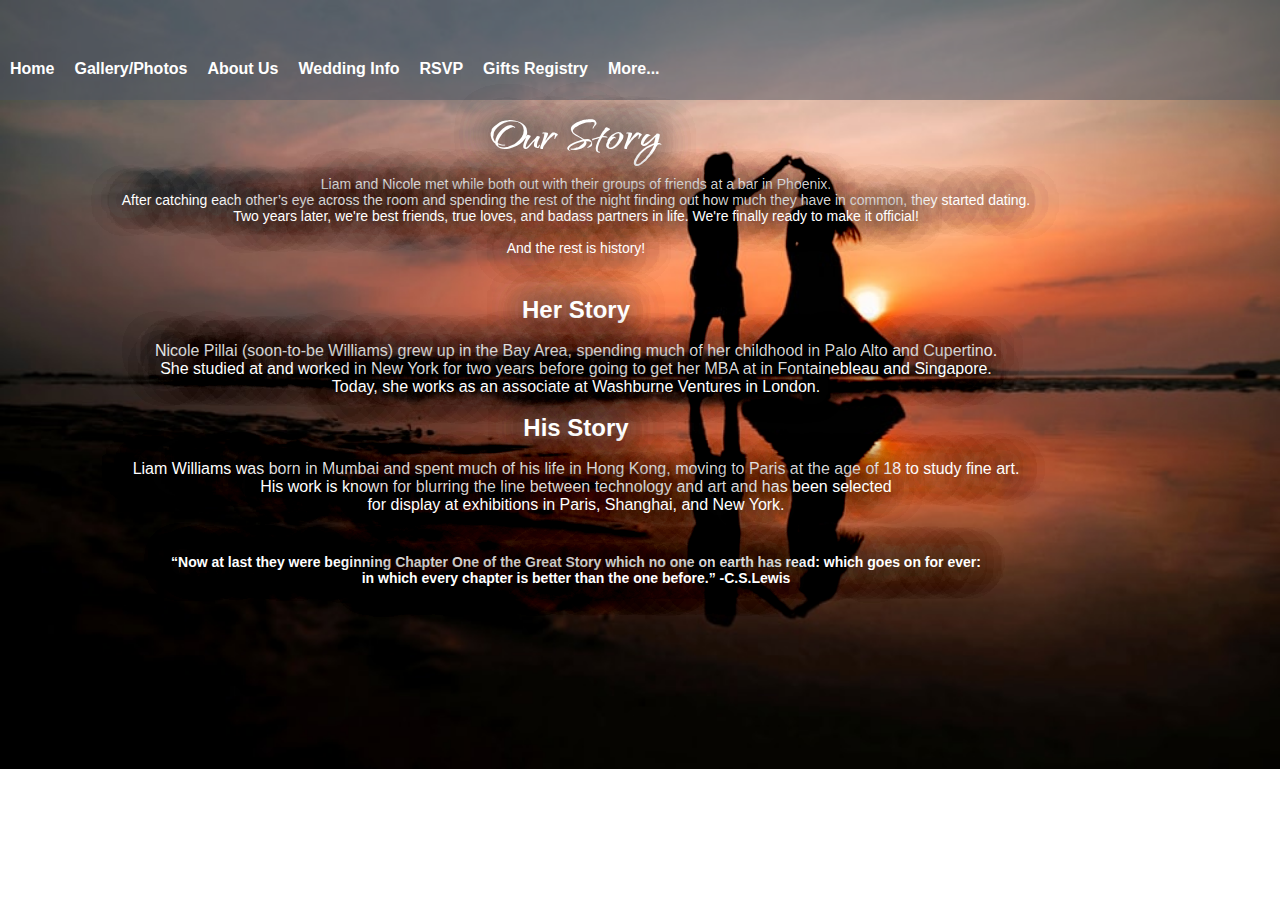
<file: About.html>
<!DOCTYPE html>
<html lang="en">
<head>
    <meta charset="UTF-8">
    <meta http-equiv="X-UA-Compatible" content="IE=edge">
    <meta name="viewport" content="width=device-width, initial-scale=1.0">
    <title>Wedding Web</title>
    <link rel="stylesheet" href="./style.css">
    <link rel="preconnect" href="https://fonts.googleapis.com">
<link rel="preconnect" href="https://fonts.gstatic.com" crossorigin>
<link href="https://fonts.googleapis.com/css2?family=Qwitcher+Grypen&display=swap" rel="stylesheet">
        
    
</head>
<body>
    <header>
        <div class="position"></div>
        <nav>
            <ul>
                <li class="link"><a href="./index.html">Home</a></li>
                <li class="link"><a href="./Gallery.html">Gallery/Photos</a></li>
                <li class="link"><a href="./About.html">About Us</a></li>
                <li class="link"><a href="./Togetthere.html">Wedding Info</a></li>
                <li class="link"><a href="./Rsvp.html">RSVP</a></li>
                <li class="link"><a href="./Gifts.html">Gifts Registry</a></li>
                <li class="link"><a href="./More.html">More...</a></li>
            </ul>
        </nav>
    </header>
    <div class="text-box">
        <h1> Our Story</h1>
        <p>
            Liam and Nicole met while both out with their groups of friends at a bar in Phoenix.<br> After catching each other’s eye across the 
            room and spending the  rest of the night finding out how much they have in common, they started dating. <br>
            Two years later, we're best friends, true loves, and badass partners in life. We're finally ready to make it official! 
            <br><br>
            And the rest is history!
        <br>
        <h2>Her Story</h2><br>
        Nicole Pillai (soon-to-be Williams) grew up in the Bay Area, spending much of her childhood in Palo Alto and Cupertino. <br>
        She studied at and worked in New York for two years before going to get her MBA at in Fontainebleau and Singapore. <br>
        Today, she works as an associate at Washburne Ventures in London.
         <br><br>
         <h2>His Story</h2><br>
Liam Williams was born in Mumbai and spent much of his life in Hong Kong, moving to Paris at the age of 18 to study fine art.<br>
 His work is known for blurring the line between technology and art and has been selected<br> for display at exhibitions in Paris, 
 Shanghai, and New York.
        </p>
        <p>
            <strong> “Now at last they were beginning Chapter One of the Great Story which no one on earth has read: which goes on for ever: <br>in which every chapter is better than the one before.”
            -C.S.Lewis</strong>
        </p>
    </div>
</body>
</html>
</file>
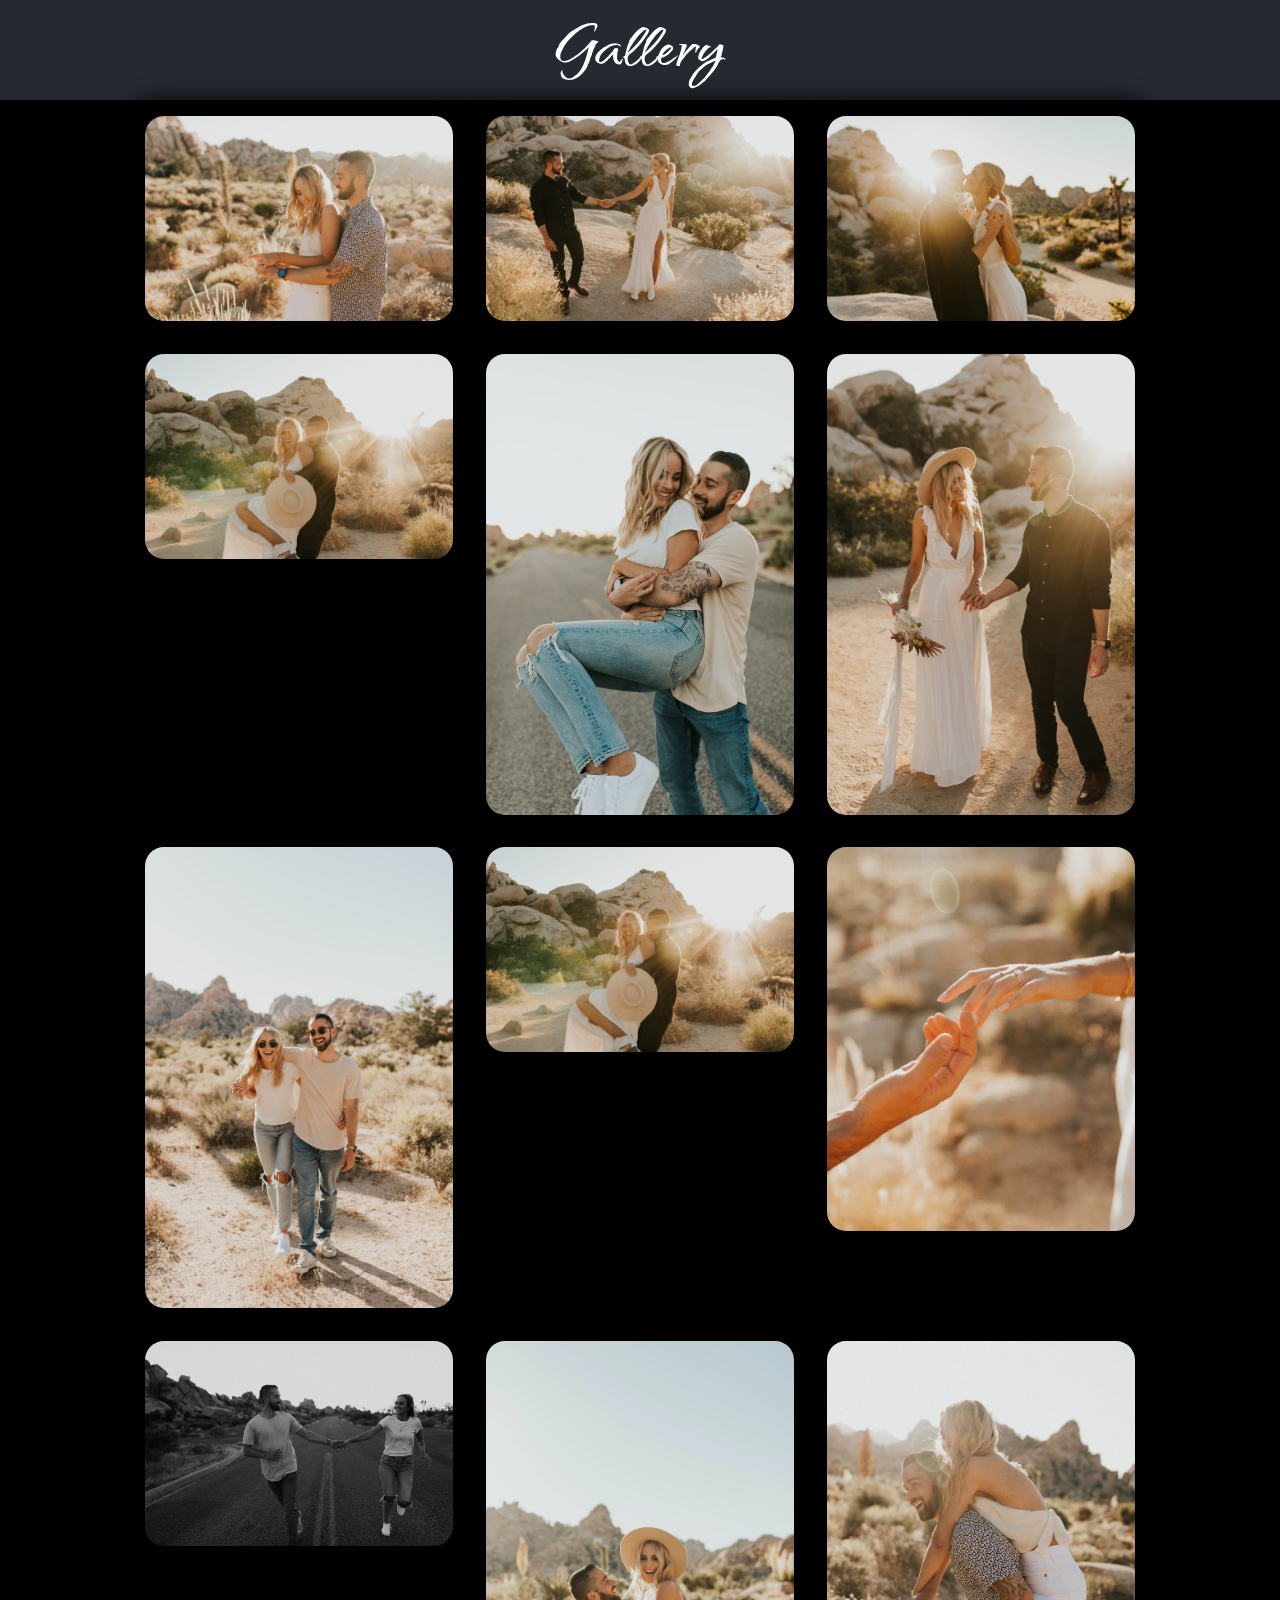
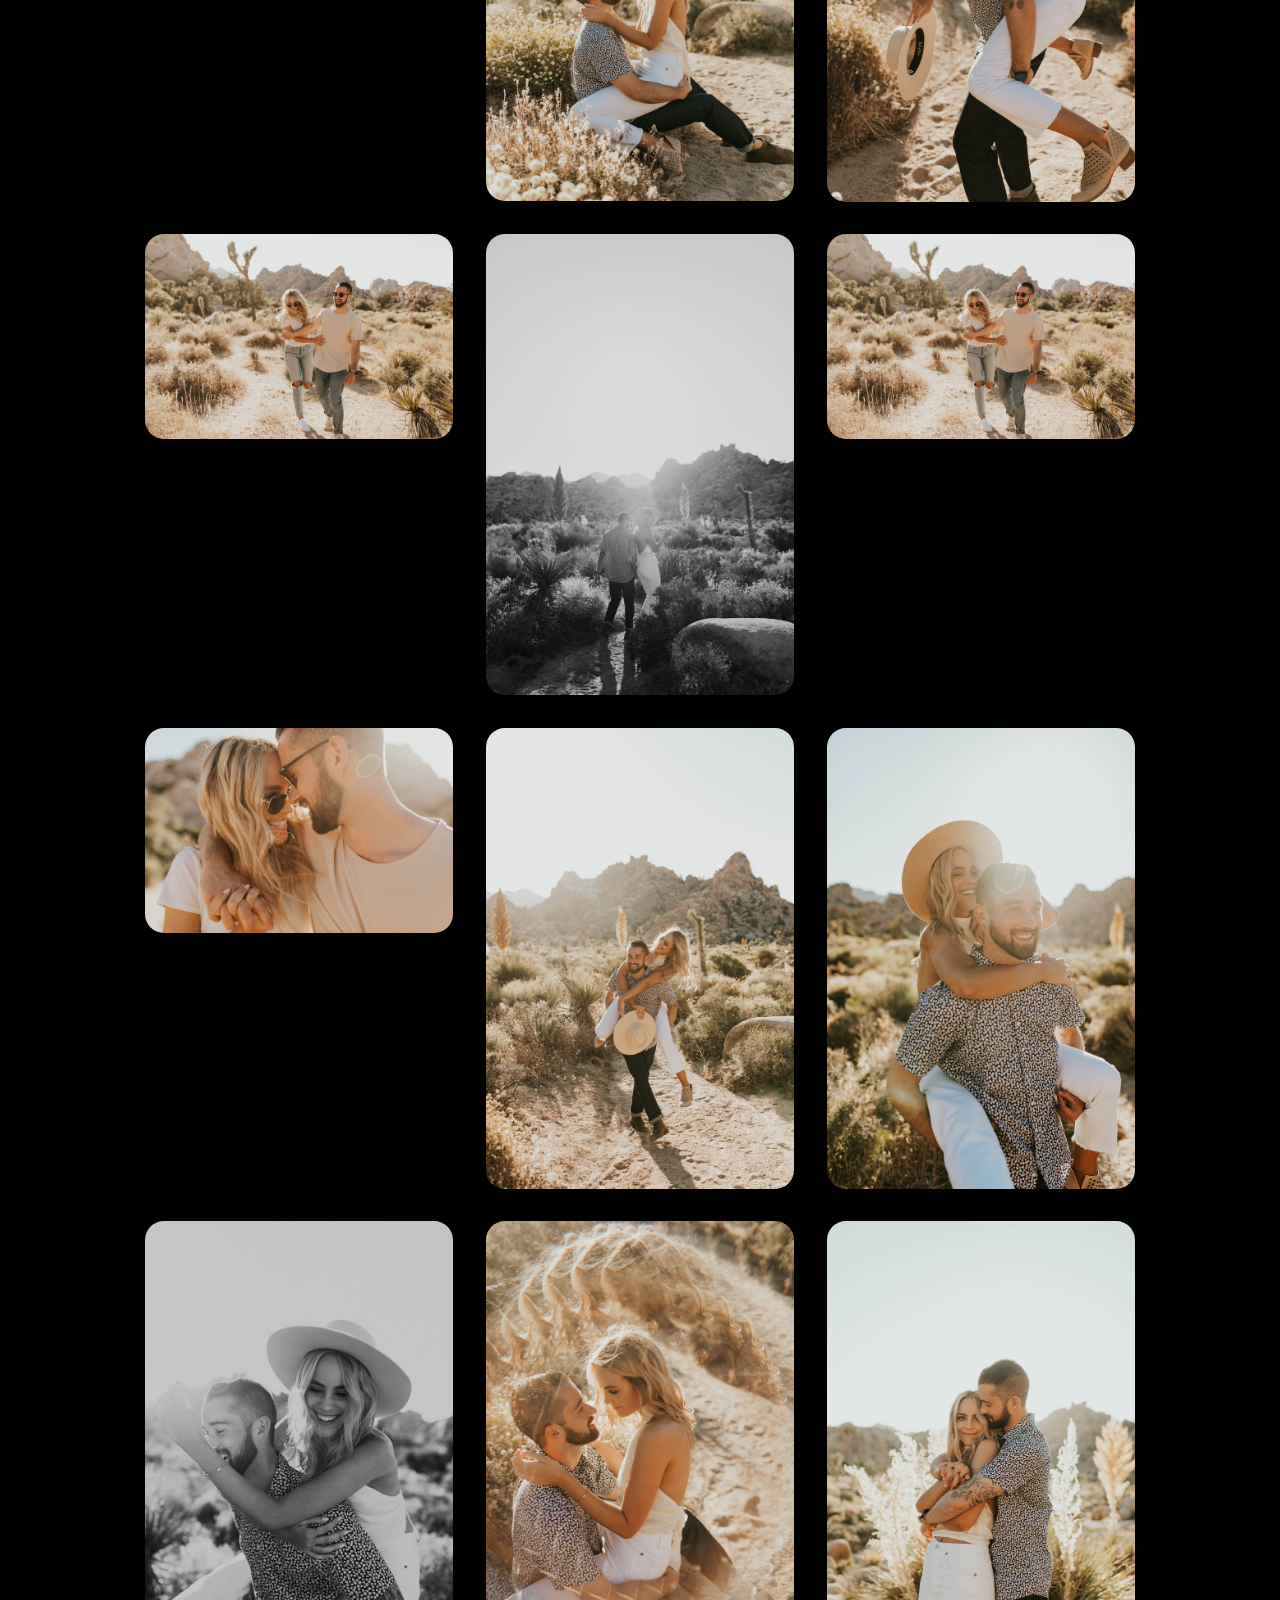
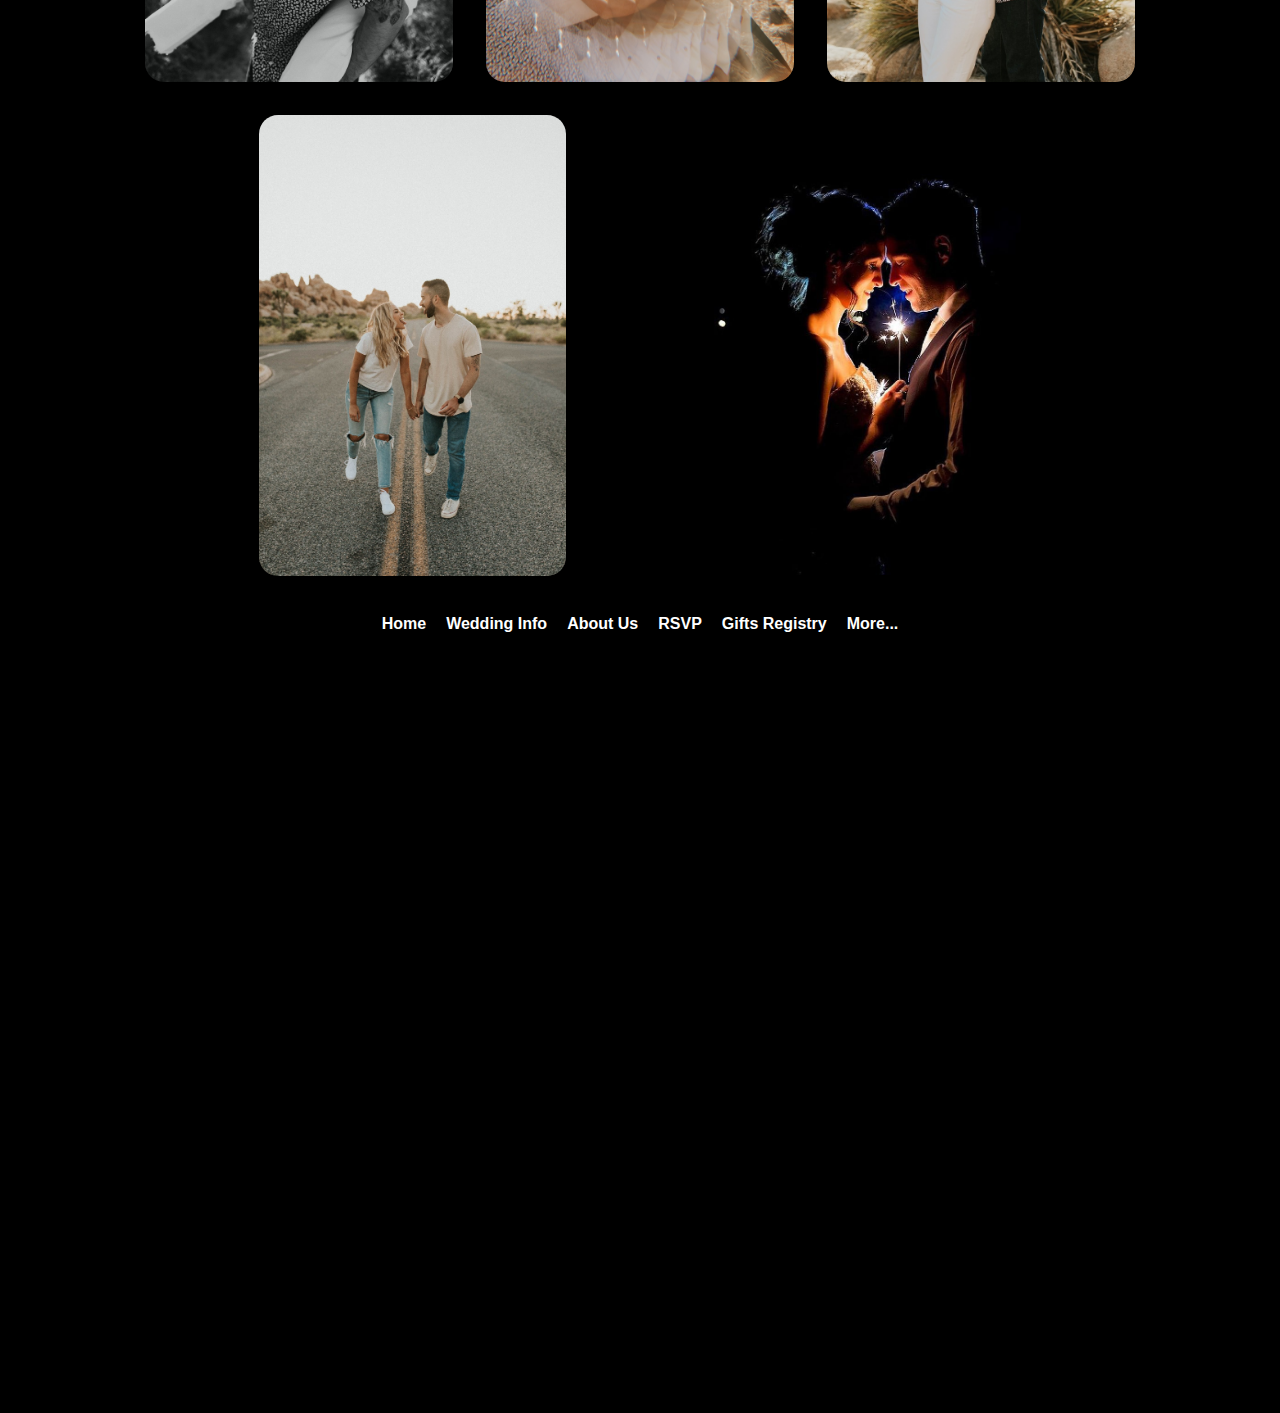
<file: Gallery.html>
<!DOCTYPE html>
<html lang="en">

<head>
    <meta charset="UTF-8">
    <meta http-equiv="X-UA-Compatible" content="IE=edge">
    <meta name="viewport" content="width=device-width, initial-scale=1.0">
    <title>Wedding Web</title>
    <link rel="stylesheet" href="style.css">
    <link rel="preconnect" href="https://fonts.googleapis.com">
<link rel="preconnect" href="https://fonts.gstatic.com" crossorigin>
<link href="https://fonts.googleapis.com/css2?family=Qwitcher+Grypen&display=swap" rel="stylesheet">
</head>
<header>
    <h1 id="title">Gallery</h1>

</header>

<body id="gallerybody">
    <section class="photos-panel">
        <img src="./Wedding pics/ABP_2211-1536x1024.jpg" alt="">
        <img src="./Wedding pics/engagement11.jpg" alt="">
        <img src="./Wedding pics/engagement12.jpg" alt="">
        <img src="./Wedding pics/engagement14.jpg" alt="">
        <img src="./Wedding pics/engagement15.jpg" alt="">
        <img src="./Wedding pics/engagement-13.jpg" alt="">
        <img src="./Wedding pics/engagement.jpg" alt="">
        <img src="./Wedding pics/engagement14.jpg" alt="">
        <img src="./Wedding pics/engagement10.jpg" alt="">
        <img src="./Wedding pics/engagement16.jpg" alt="">
        <img src="./Wedding pics/engagement17.jpg" alt="">
        <img src="./Wedding pics/engagement18.jpg" alt="">
        <img src="./Wedding pics/engagement2.jpg" alt="">
        <img src="./Wedding pics/engagement20.jpg" alt="">
        <img src="./Wedding pics/engagement3.jpg" alt="">
        <img src="./Wedding pics/engagement4.jpg" alt="">
        <img src="./Wedding pics/engagement5.jpg" alt="">
        <img src="./Wedding pics/engagement6.jpg" alt="">
        <img src="./Wedding pics/engagement7.jpg" alt="">
        <img src="./Wedding pics/engagement8.jpg" alt="">
        <img src="./Wedding pics/engagement9.jpg" alt="">
        <img src="./Wedding pics/sam & alex.jpg" alt="">
        <img src="./Wedding pics/Sparkler Photo Ideas & Tips For Your Wedding _ Wedding Forward.jpg" alt="">
    </section>

</body>
<footer>
    <nav>

        <li class="link"><a href="./index.html">Home</a></li>
        <li class="link"><a href="./Togetthere.html">Wedding Info</a></li>
        <li class="link"><a href="./About.html">About Us</a></li>
        <li class="link"><a href="./Rsvp.html">RSVP</a></li>
        <li class="link"><a href="./Gifts.html">Gifts Registry</a></li>
        <li class="link"><a href="./More.html">More...</a></li>
    </nav>
</footer>

</html>
</file>
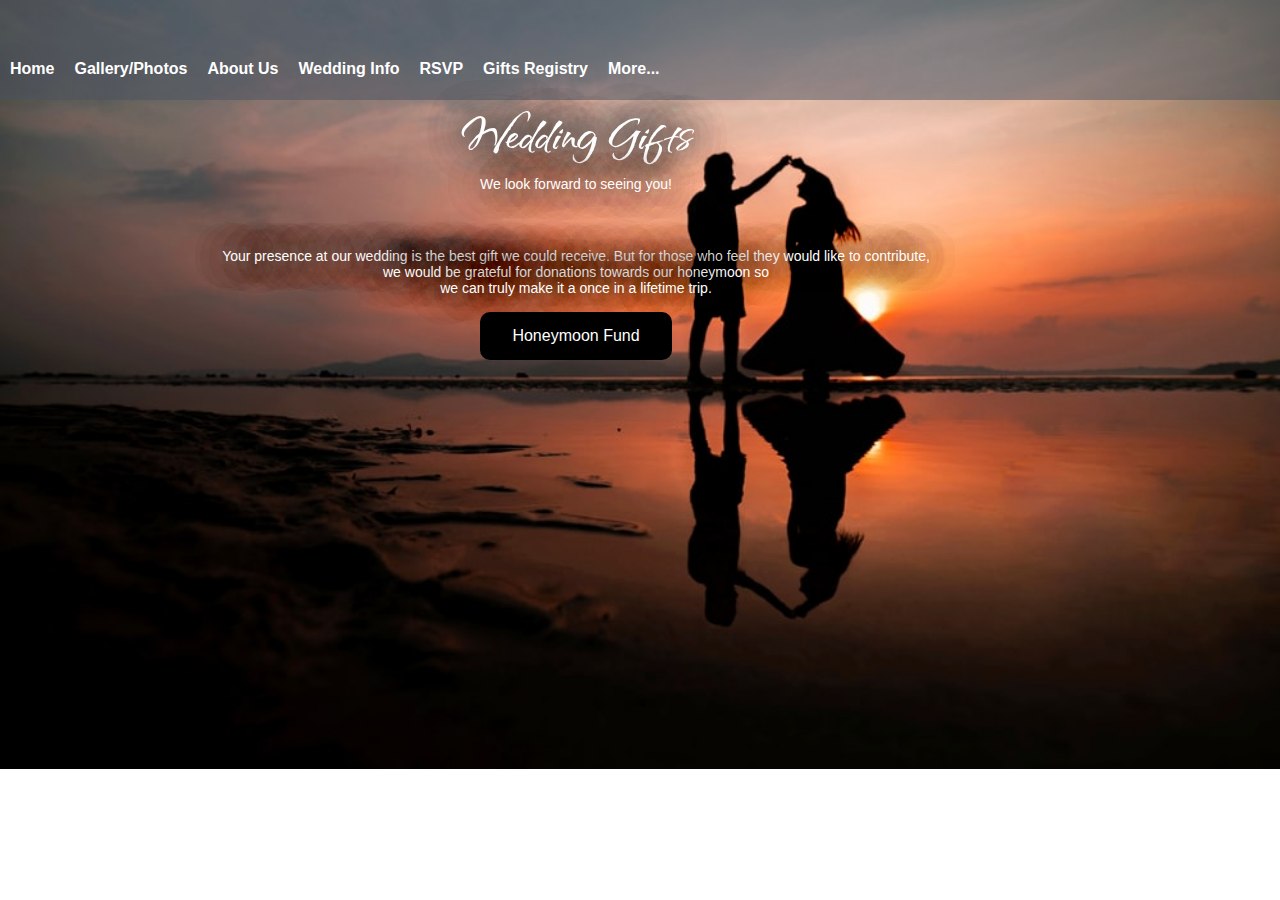
<file: Gifts.html>
<!DOCTYPE html>
<html lang="en">
<head>
    <meta charset="UTF-8">
    <meta http-equiv="X-UA-Compatible" content="IE=edge">
    <meta name="viewport" content="width=device-width, initial-scale=1.0">
    <title>Wedding Web</title>
    <link rel="stylesheet" href="./style.css">
    <link rel="preconnect" href="https://fonts.googleapis.com">
<link rel="preconnect" href="https://fonts.gstatic.com" crossorigin>
<link href="https://fonts.googleapis.com/css2?family=Qwitcher+Grypen&display=swap" rel="stylesheet">
        
    
</head>
<body>
    <header>
        <div class="position"></div>
        <nav>
            <ul>
                <li class="link"><a href="./index.html">Home</a></li>
                <li class="link"><a href="./Gallery.html">Gallery/Photos</a></li>
                <li class="link"><a href="./About.html">About Us</a></li>
                <li class="link"><a href="./Togetthere.html">Wedding Info</a></li>
                <li class="link"><a href="./Rsvp.html">RSVP</a></li>
                <li class="link"><a href="./Gifts.html">Gifts Registry</a></li>
                <li class="link"><a href="./More.html">More...</a></li>
            </ul>
        </nav>
    </header>
    <div class="text-box">
        <h1> Wedding Gifts</h1>
        <p>
            We look forward to seeing you! 
         <br><br>
         <div>
            <p>
                Your presence at our wedding is the best gift we could receive. 
                But for those who feel they would like to contribute,<br> we would be grateful for donations 
                towards our honeymoon so <br>we can truly make it a once in a lifetime trip.<br><br>
                
<button class="location-btn">
      Honeymoon Fund
    </button>
  
            </p>
         </div> 
        
    </div>
</body>
</html>
</file>
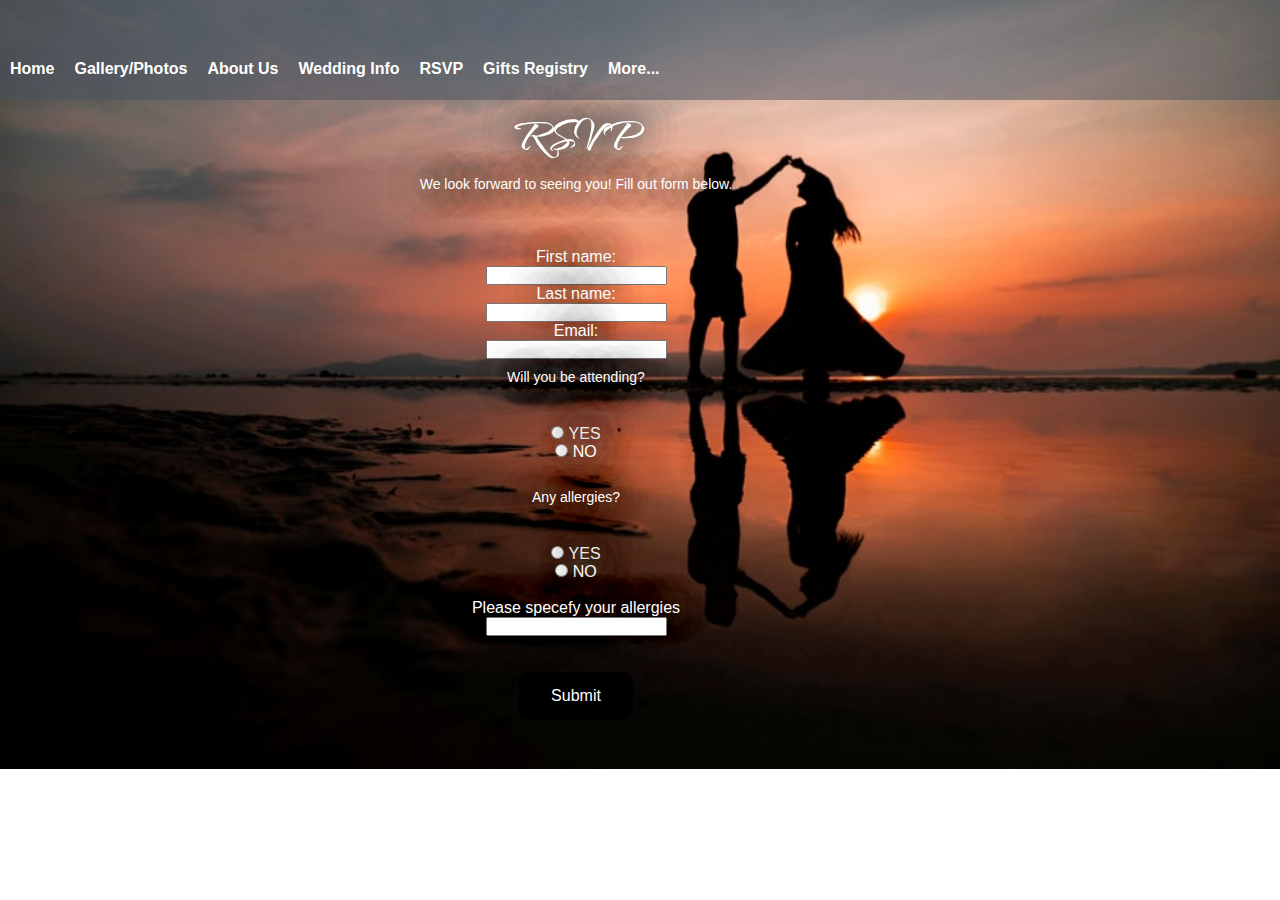
<file: Rsvp.html>
<!DOCTYPE html>
<html lang="en">
<head>
    <meta charset="UTF-8">
    <meta http-equiv="X-UA-Compatible" content="IE=edge">
    <meta name="viewport" content="width=device-width, initial-scale=1.0">
    <title>Wedding Web</title>
    <link rel="stylesheet" href="./style.css">
    <link rel="preconnect" href="https://fonts.googleapis.com">
<link rel="preconnect" href="https://fonts.gstatic.com" crossorigin>
<link href="https://fonts.googleapis.com/css2?family=Qwitcher+Grypen&display=swap" rel="stylesheet">
        
    
</head>
<body>
    <header>
        <div class="position"></div>
        <nav>
            <ul>
                <li class="link"><a href="./index.html">Home</a></li>
                <li class="link"><a href="./Gallery.html">Gallery/Photos</a></li>
                <li class="link"><a href="./About.html">About Us</a></li>
                <li class="link"><a href="./Togetthere.html">Wedding Info</a></li>
                <li class="link"><a href="./Rsvp.html">RSVP</a></li>
                <li class="link"><a href="./Gifts.html">Gifts Registry</a></li>
                <li class="link"><a href="./More.html">More...</a></li>
            </ul>
        </nav>
    </header>
    <div class="text-box">
        <h1> RSVP</h1>
        <p>
            We look forward to seeing you! Fill out form below.
         <br><br>
         <div>
            <form>
  <label for="fname">First name:</label><br>
  <input type="text" id="fname" name="fname"><br>
  <label for="lname">Last name:</label><br>
  <input type="text" id="lname" name="lname"><br>
  <label for="email">Email:</label><br>
  <input type="text" id="email" name="email"><br>
<p>Will you be attending?</P>
    <input type="radio" id="yes" name="yes" value="yes">
  <label for="yes">YES</label><br>
  <input type="radio" id="no" name="no" value="no">
  <label for="no">NO</label><br><br>
  <p>Any allergies?</P>
    <input type="radio" id="yes" name="yes" value="yes">
    <label for="yes">YES</label><br>
    <input type="radio" id="no" name="no" value="no">
  <label for="no">NO</label><br><br>
  <label for="allergie">Please specefy your allergies</label><br>
  <input class="text" id="allergie" name="allergies"><br><br>
  <label for="allergies"></label><br>
  <input class="submit-btn" type="submit" value="Submit">
  
</form>
         </div> 
        
    </div>
</body>
</html>
</file>
<file: style.css>
*{
   margin: 0px;
   padding: 0px;
}

body{
 background: url(./couple.jpg) no-repeat;
 background-position:right top ;
 height:180px ;
 background-size:cover ;
 font-family: Verdana, sans-serif
}

nav{
    height:800px ;
    background-color:none;

}
header{
 height: 100px;
 background-color: rgba(74, 81, 95, 0.5);
}

.position{
    width: 40% ;
    height: 50px;
   
}

li a{
  display: block;
  color: whitesmoke;
  text-align: center;
  padding: 10px  16px;
  text-decoration: none;
  position: relative;
  margin: 0 10px;
}

li{
    float: left;
    list-style: none;
}

/*Navigation manu underline animation*/
li a:after{
    content: '';
    position: absolute;
    width: 100%;
    height: 3px;
    background-color: rgba(239, 241, 242);
    bottom: 0;
    left: 0;
    transform: scaleX(0);
    transform-origin: bottom right;
    transition: transform 0.25s ease-in-out;
}

li a:hover:after{
    transform-origin: bottom right;
    transform: scaleX(1);
}
/*End of animation code*/
.text-box{
   width: 90%;
   color: rgb(255, 255, 255);
   position: 50%;
   top: 50%;
   left: 50%;
   transform: translate (-50%,-50%);
   text-align: center;
   text-shadow: 0px 0px 35px rgb(74, 75, 74),0px 0px 35px rgb(74, 75, 74),
                 0px 0px 35px rgb(74, 75, 74),0px 0px 35px rgb(74, 75, 74); 
   
}
.text-box h1{
    font-size: 60px;
    font-family: 'Qwitcher Grypen', cursive;
    
}
.text-box p{
    margin: 10px 0 40px;
    font-size: 14px;
    color:rgb(255, 255, 255);
}
.groom-text{
    font-size: 50px;
    font-family: 'Qwitcher Grypen', cursive;
    text-align: center;
    text-shadow: 0px 0px 35px rgb(74, 75, 74),0px 0px 35px rgb(74, 75, 74),
                 0px 0px 35px rgb(74, 75, 74),0px 0px 35px rgb(74, 75, 74); 
                
}
.bride-text{
    font-size: 50px;
    font-family: 'Qwitcher Grypen', cursive;
    text-align: center;
    text-shadow: 0px 0px 35px rgb(74, 75, 74),0px 0px 35px rgb(74, 75, 74),
                 0px 0px 35px rgb(74, 75, 74),0px 0px 35px rgb(74, 75, 74); 
}
.submit-btn{
    background-color: #000000; /* Green */
  border: none;
  color: white;
  padding: 15px 32px;
  text-align: center;
  text-decoration: none;
  display: inline-block;
  font-size: 16px;
  border-radius: 10px;
}
.submit-btn:hover{
        box-shadow: 0 12px 16px 0 rgba(0,0,0,0.24), 0 17px 50px 0 rgba(0,0,0,0.19);
}
.location-btn{
    background-color: #000000; /* Green */
  border: none;
  color: white;
  padding: 15px 32px;
  text-align: center;
  text-decoration: none;
  display: inline-block;
  font-size: 16px;
  border-radius: 10px;
}
.location-btn:hover{
        box-shadow: 0 12px 16px 0 rgba(0,0,0,0.24), 0 17px 50px 0 rgba(0,0,0,0.19);
}
.photos-panel {
    /* border: 1px solid black; */
    background-color: rgba(0, 0, 0, 0.9);
    border-radius: 30px;
    display: flex;
    justify-content: space-evenly;
    flex-wrap: wrap;
    margin: auto;
    width: 80%;
    box-shadow: 0px 0px 20px 2px rgba(0, 0, 0, 0.75);
}

.photos-panel img {
    width: 30%;
    border-radius: 20px;
    margin: 1.5%;
    height: fit-content;
    transition: all 0.3s;
    border: 1px solid rgba(255, 255, 255, 0);
    /* box-sizing: border-box; */
    box-shadow: 0px 0px 20px 2px rgba(0, 0, 0, 0.75);
}

/* 9,10 16 */
img:hover {
    border-radius: 0px;
    cursor: pointer;
    border: 1px solid rgba(255, 255, 255, 0.500);

}

img:active {
    transform: scale(1.5);
}

footer {
    background-color: black;
    padding: 0.5em 1em;
    border-radius: 10px;
    display: flex;
    flex: 1;
    flex-direction: row;
    justify-content: flex-start;
    align-items: flex-end;
    margin: 5px auto;
    width: 50%;
    position: static;



}

nav a {
    font-family: 'Raleway', sans-serif;
    font-weight: 600;
    text-align: center;
    color: white;
    text-decoration: none;
    /* display: flex;
    flex-direction: row;
    justify-content: center;
    align-content: flex-start; */
    padding: 0.5em 1em;
    transition: all 0.2s ease-in-out;
    padding: 5px;
    margin: 5px;
}

nav a:hover {
    background-color: rgba(0, 0, 0, 0.5);
    color: white;
    font-weight: 600;
    transform: translatey(-2px);

}

nav a:active {
    transform: scale(0.9);
}

@media (max-width:700px) {
    .photos-panel {
        flex-direction: row;
        align-items: center;
        width: 95%;
    }

    .photos-panel img {
        width: 40%;
        margin: 10px;
    }
}

@media (max-width:600px) {
    .photos-panel {
        flex-direction: column;
        align-items: center;
        width: 100%;
    }

    .photos-panel img {
        width: 90%;
        margin: 0 0 20px 0;
    }

    section.photos-panel img:first-child {
        margin-top: 20px;
    }


}
#gallerybody{
    background: black;
    background-position:right top ;
    height:180px ;
    background-size:cover ;
    font-family: Verdana, sans-serif    
}


nav {
    display: flex;
    flex-direction: row;
    align-content: center;
    margin: auto;


}
#title{
    font-size: 80px;
    font-family: 'Qwitcher Grypen', cursive;
    color: rgb(255, 255, 255); 
    text-align: center;
}
</file>
